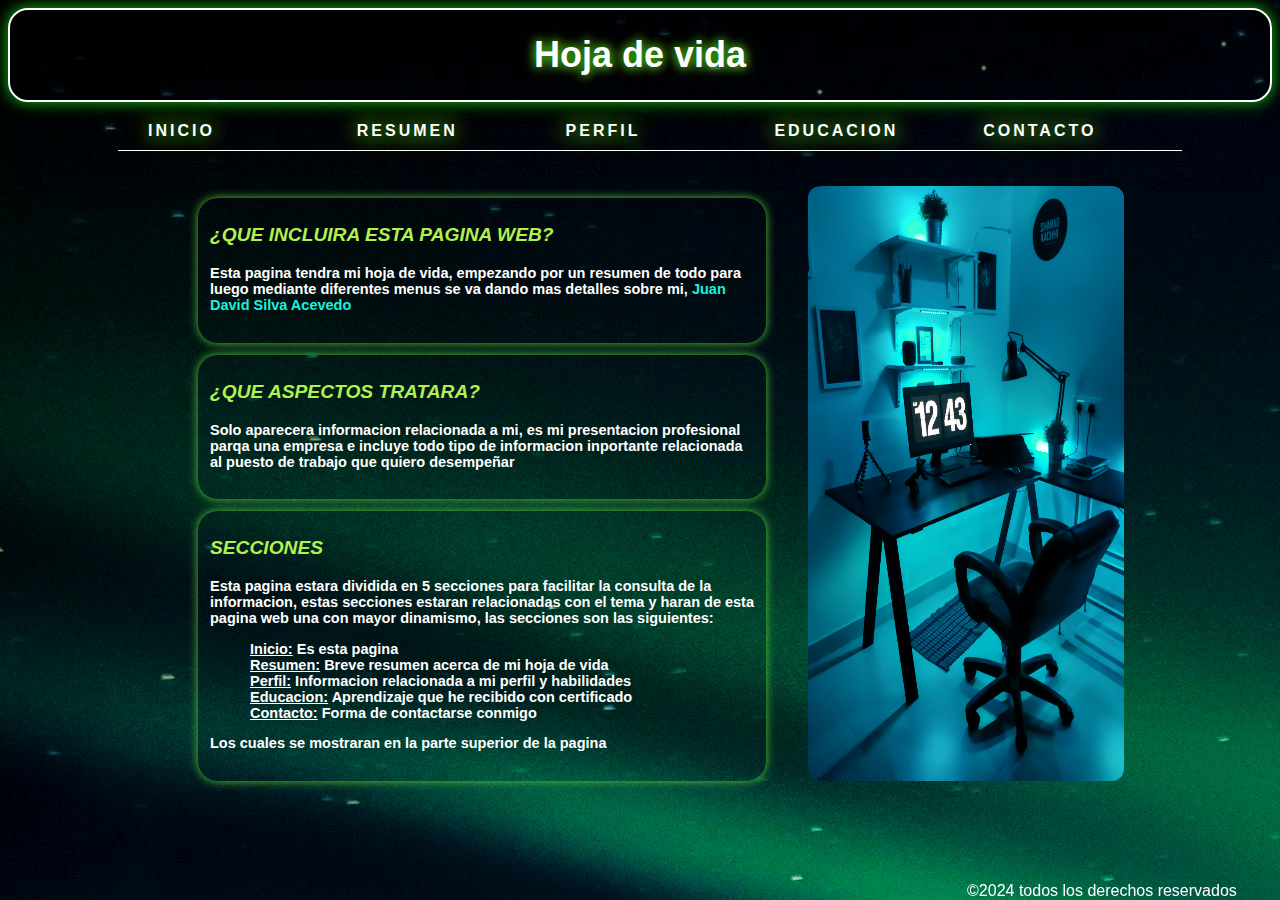
<file: index.html>
<!DOCTYPE html>
<html lang="en">
  <head>
    <meta charset="UTF-8" />
    <meta http-equiv="X-UA-Compatible" content="IE=edge" />
    <meta name="viewport" content="width=device-width, initial-scale=1.0" />
    <title>Inicio</title>
    <link rel="stylesheet" href="css/style.css">
  </head>
  <body>
    <header>
      <h1>Hoja de vida</h1>
    </header>
    <nav>
      <ul>
        <li><a href="index.html">INICIO</a></li>
        <li><a href="pag/Resumen.html">RESUMEN</a></li>
        <li><a href="pag/Perfil.html">PERFIL</a></li>
        <li><a href="pag/Educacion.html">EDUCACION</a></li>
        <li><a href="pag/Contacto.html">CONTACTO</a></li>
      </ul>
    </nav>
    <main>
      <section class="pag1">
        <article>
          <div class="pag2">
          <h2>¿QUE INCLUIRA ESTA PAGINA WEB?</h2>
          <h4>
            Esta pagina tendra mi hoja de vida, empezando por un resumen de todo
            para luego mediante diferentes menus se va dando mas detalles sobre
            mi, <span style="color: rgb(25, 241, 223); text-decoration: none;"> Juan David Silva Acevedo</span>
          </h4>
        </div>
      <div class="pag2" >
        <h2>¿QUE ASPECTOS TRATARA?</h2>
          <h4>
            Solo aparecera informacion relacionada a mi, es mi presentacion
            profesional parqa una empresa e incluye todo tipo de informacion
            inportante relacionada al puesto de trabajo que quiero desempeñar
          </h4>
        </div>
      <div class="pag2">
        <h2>SECCIONES</h2>
          <h4>
            Esta pagina estara dividida en 5 secciones para facilitar la consulta de la informacion, estas secciones estaran relacionadas con el tema y haran de esta pagina web una con mayor dinamismo, las secciones son las siguientes:
            <ul>
              <li><span>Inicio:</span> Es esta pagina</li>
              <li><span>Resumen:</span> Breve resumen acerca de mi hoja de vida</li>
              <li><span>Perfil:</span> Informacion relacionada a mi perfil y habilidades</li>
              <li><span>Educacion:</span> Aprendizaje que he recibido con certificado</li>
              <li><span>Contacto:</span> Forma de contactarse conmigo</li>
            </ul>
            Los cuales se mostraran en la parte superior de la pagina
          </h4>
        </div>
        </article>

        <aside>
          <img src="img/img1.jpg" alt="" width="200px" />
        </aside>
      </section>
    </main>
    <footer>&copy2024 todos los derechos reservados</footer>
  </body>
</html>
</file>
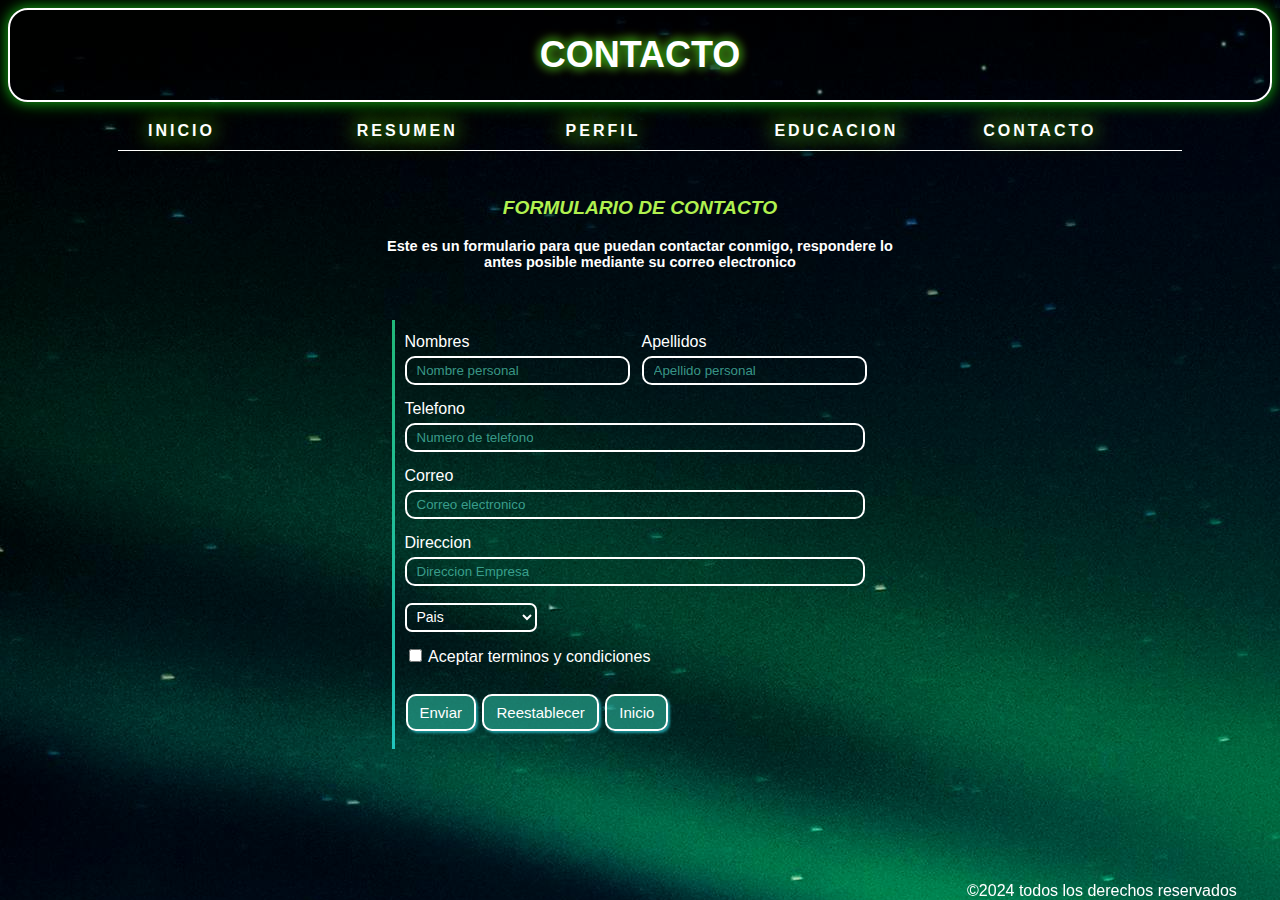
<file: pag/Contacto.html>
<!DOCTYPE html>
<html lang="en">
<head>
    <meta charset="UTF-8">
    <meta http-equiv="X-UA-Compatible" content="IE=edge">
    <meta name="viewport" content="width=device-width, initial-scale=1.0">
    <title>Contacto</title>
    <link rel="stylesheet" href="../css/style.css">
</head>
<body>
   <header>
    <h1>CONTACTO</h1>
   </header>
    <nav>
        <ul>
          <li><a href="..\index.html">INICIO</a></li>
          <li><a href="Resumen.html">RESUMEN</a></li>
          <li><a href="Perfil.html">PERFIL</a></li>
          <li><a href="Educacion.html">EDUCACION</a></li>
          <li><a href="Contacto.html">CONTACTO</a></li>
        </ul>
      </nav>
      <main class="main">
        <div class="formu">
          <h2>
            FORMULARIO DE CONTACTO
          </h2>
          <h4>Este es un formulario para que puedan contactar conmigo, respondere lo antes posible mediante su correo electronico</h4>
        </div>
        <form action="" name="formulario" method="get"class="form">
          
          <div class="form1 mid">
          
            <div class="organized1">
          <label for="nombre">Nombres</label>
          <input type="text" name="nombre" id="nombre" placeholder="Nombre personal" required>
        </div>

      <div class="organized1">
          <label for="apellido">Apellidos</label>
          <input type="text" name="apellido" id="apellido" placeholder="Apellido personal"required>
          </div>

        </div>

         <div class="form1 mid1">
        <div class="organized2">
          <label for="tel">Telefono</label>
          <input type="tel" name="tel" id="tel" placeholder="Numero de telefono"required>
        </div>

          <div class="organized2">
          <label for="email">Correo</label>
          <input type="email" name="email" id="email" placeholder="Correo electronico"required>
        </div>

          <div class="organized2">
          <label for="direccion">Direccion</label>
          <input type="text" name="direccion" id="direccion" placeholder="Direccion Empresa"required>
        </div>
      </div>
        
          <select name="opciones" id="option" class="opciones">
            <option value="0">Pais</option>
            <option value="1">Colombia</option>
            <option value="2">Estados unidos</option>
            <option value="3">Canada</option>
            <option value="4">Reino Unido</option>
          </select>
         
         <label for="check"><input type="checkbox" id="check" required> Aceptar terminos y condiciones</label>
        <div class="boton">
        <button type="submit">Enviar</button>
        <button type="reset">Reestablecer</button>
        <button onclick="inicio(); return false;" class="inicio">Inicio</button>
      </div>
        </form>
      </main>

      <script>
        function inicio(){
          window.location.href='..\\index.html';
        }
      </script>
      <footer>&copy2024 todos los derechos reservados</footer>
</body>
</html>
</file>
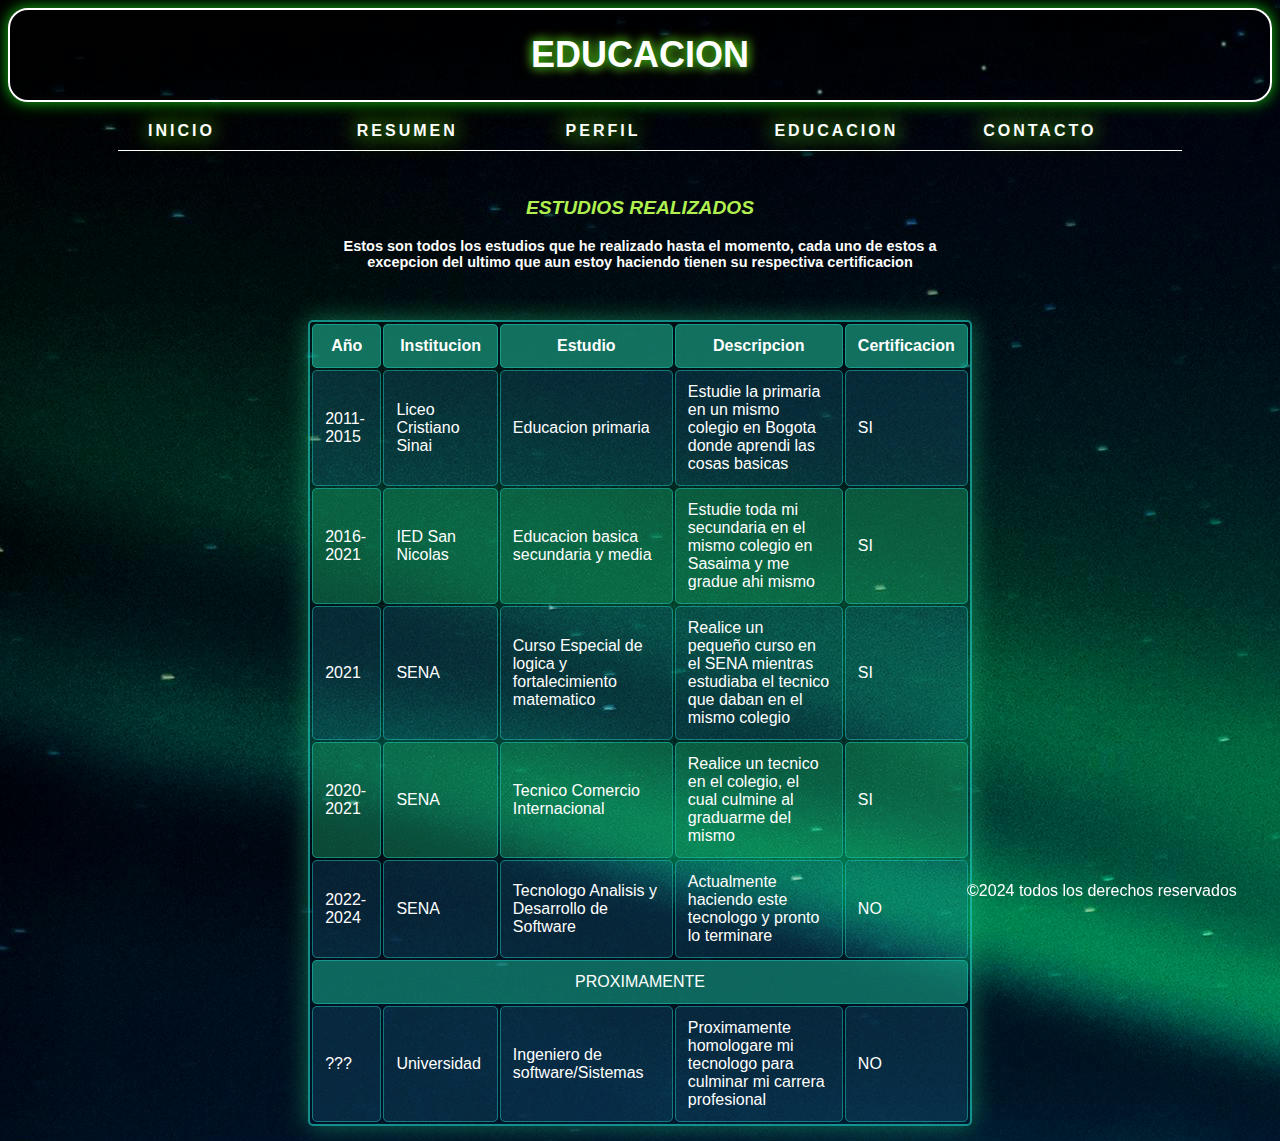
<file: pag/Educacion.html>
<!DOCTYPE html>
<html lang="en">
<head>
    <meta charset="UTF-8">
    <meta http-equiv="X-UA-Compatible" content="IE=edge">
    <meta name="viewport" content="width=device-width, initial-scale=1.0">
    <title>Educacion</title>
    <link rel="stylesheet" href="../css/style.css">
</head>
<body>
    <header>
        <h1>EDUCACION</h1>
    </header>
    <nav>
        <ul>
          <li><a href="..\index.html">INICIO</a></li>
          <li><a href="Resumen.html">RESUMEN</a></li>
          <li><a href="Perfil.html">PERFIL</a></li>
          <li><a href="Educacion.html">EDUCACION</a></li>
          <li><a href="Contacto.html">CONTACTO</a></li>
        </ul>
      </nav>
      <main class="main">
        <section class="descri">
          <h2>ESTUDIOS REALIZADOS</h2>
          <h4>Estos son todos los estudios que he realizado hasta el momento, cada uno de estos a excepcion del ultimo que aun estoy haciendo tienen su respectiva certificacion</h4>
        </section>
        <section>
          <table class="tabla">
            <thead class="encabezado">
              <tr>
                <th class="">Año</th>
                <th>Institucion</th>
                <th>Estudio</th>
                <th>Descripcion</th>
                <th>Certificacion</th>
              </tr>
            </thead>
            <tbody>
              <tr>
                <td>2011-2015</td>
                <td>Liceo Cristiano Sinai</td>
                <td>Educacion primaria</td>
                <td>Estudie la primaria en un mismo colegio en Bogota donde aprendi las cosas basicas</td>
                <td>SI</td>
              </tr>
              <tr>
                <td>2016-2021</td>
                <td>IED San Nicolas</td>
                <td>Educacion basica secundaria y media</td>
                <td>Estudie toda mi secundaria en el mismo colegio en Sasaima y me gradue ahi mismo</td>
                <td>SI</td>
              </tr>
              <tr>
                <td>2021</td>
                <td>SENA</td>
                <td>Curso Especial de logica y fortalecimiento matematico</td>
                <td>Realice un pequeño curso en el SENA mientras estudiaba el tecnico que daban en el mismo colegio</td>
                <td>SI</td>
              </tr>
              <tr>
                <td>2020-2021</td>
                <td>SENA</td>
                <td>Tecnico Comercio Internacional</td>
                <td>Realice un tecnico en el colegio, el cual culmine al graduarme del mismo</td>
                <td>SI</td>
              </tr>
              <tr>
                <td>2022-2024</td>
                <td>SENA</td>
                <td>Tecnologo Analisis y Desarrollo de Software</td>
                <td>Actualmente haciendo este tecnologo y pronto lo terminare</td>
                <td>NO</td>
              </tr>
              <tr>
                <td colspan="5" class="prox">PROXIMAMENTE</td>
              </tr>
              <tr>
                <td>???</td>
                <td>Universidad</td>
                <td>Ingeniero de software/Sistemas</td>
                <td>Proximamente homologare mi tecnologo para culminar mi carrera profesional</td>
                <td>NO</td>
              </tr>
            </tbody>
          </table>
        </section>
    </main>
    <footer>&copy2024 todos los derechos reservados</footer>
</body>
</html>
</file>
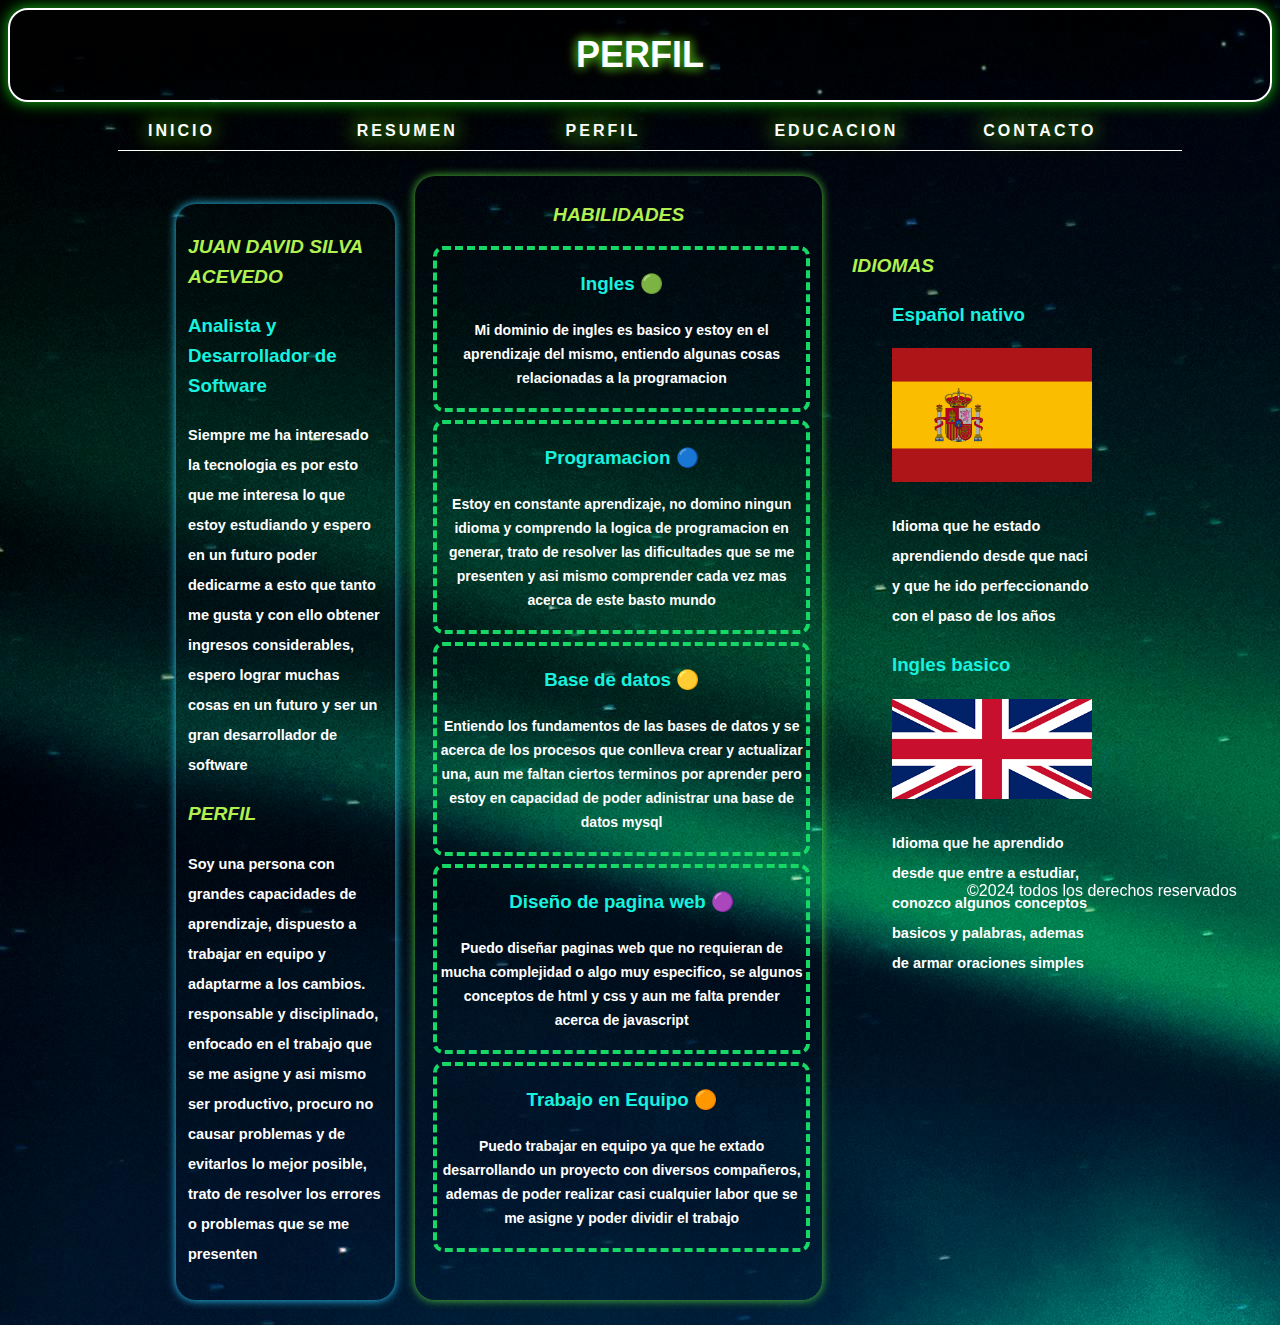
<file: pag/Perfil.html>
<!DOCTYPE html>
<html lang="en">
<head>
    <meta charset="UTF-8">
    <meta http-equiv="X-UA-Compatible" content="IE=edge">
    <meta name="viewport" content="width=device-width, initial-scale=1.0">
    <title>Perfil</title>
    <link rel="stylesheet" href="../css/style.css">
</head>
<body>
    <header>
        <h1>PERFIL</h1>
    </header>

    <nav>
        <ul>
          <li><a href="..\index.html">INICIO</a></li>
          <li><a href="Resumen.html">RESUMEN</a></li>
          <li><a href="Perfil.html">PERFIL</a></li>
          <li><a href="Educacion.html">EDUCACION</a></li>
          <li><a href="Contacto.html">CONTACTO</a></li>
        </ul>
      </nav>

    <main class="main">
         <section class="miperfil">
         <div class="yo">
          <div>
            <h2>JUAN DAVID SILVA ACEVEDO</h2>
            <h3>Analista y Desarrollador de Software</h3>
            <h4>Siempre me ha interesado la tecnologia es por esto que me interesa lo que estoy estudiando y espero en un futuro poder dedicarme a esto que tanto me gusta y con ello obtener ingresos considerables, espero lograr muchas cosas en un futuro y ser un gran desarrollador de software</h4>
          </div>

          <article>
            <h2>PERFIL</h2>
            <h4>
              Soy una persona con grandes capacidades de aprendizaje, dispuesto
              a trabajar en equipo y adaptarme a los cambios. responsable y
              disciplinado, enfocado en el trabajo que se me asigne y asi mismo ser productivo, procuro no causar problemas y de evitarlos lo mejor posible, trato de resolver los errores o problemas que se me presenten
            </h4>
          </article>
        </div>

          <article class="pag21" >
            <h2>HABILIDADES</h2>
            <ul>
              <li class="skill"> 
                <h3>Ingles 🟢</h3>
                <h4>Mi dominio de ingles es basico y estoy en el aprendizaje del mismo, entiendo algunas cosas relacionadas a la programacion</h4>
            </li>

              <li class="skill">
                <h3>Programacion 🔵</h3>
                <h4>Estoy en constante aprendizaje, no domino ningun idioma y comprendo la logica de programacion en generar, trato de resolver las dificultades que se me presenten y asi mismo comprender cada vez mas acerca de este basto mundo</h4>
            </li>

              <li class="skill">
                <h3>Base de datos 🟡</h3>
                <h4>Entiendo los fundamentos de las bases de datos y se acerca de los procesos que conlleva crear y actualizar una, aun me faltan ciertos terminos por aprender pero estoy en capacidad de poder adinistrar una base de datos mysql</h4>
            </li>

              <li class="skill">
                <h3>Diseño de pagina web 🟣</h3>
                <h4>Puedo diseñar paginas web que no requieran de mucha complejidad o algo muy especifico, se algunos conceptos de html y css y aun me falta prender acerca de javascript</h4>
              </li>

              <li class="skill">
                <h3>Trabajo en Equipo 🟠</h3>
                <h4>Puedo trabajar en equipo ya que he extado desarrollando un proyecto con diversos compañeros, ademas de poder realizar casi cualquier labor que se me asigne y poder dividir el trabajo</h4>
            </li>

            </ul>
          </article>

          <article class="idioma">
            <h2>IDIOMAS</h2>
            <ul>
              <li><h3>Español nativo</h3>  <img src="..\img\img2.png" alt="" width="200px">
              <h4>Idioma que he estado aprendiendo desde que naci y que he ido perfeccionando con el paso de los años</h4></li>
              <li><h3>Ingles basico</h3><img src="..\img\img3.png" alt="" width="200px">
              <h4>Idioma que he aprendido desde que entre a estudiar, conozco algunos conceptos basicos y palabras, ademas de armar oraciones simples</h4></li>
            </ul>
          </article>
        </section>
    </main>
    <footer>&copy2024 todos los derechos reservados</footer>
</body>
</html>
</file>
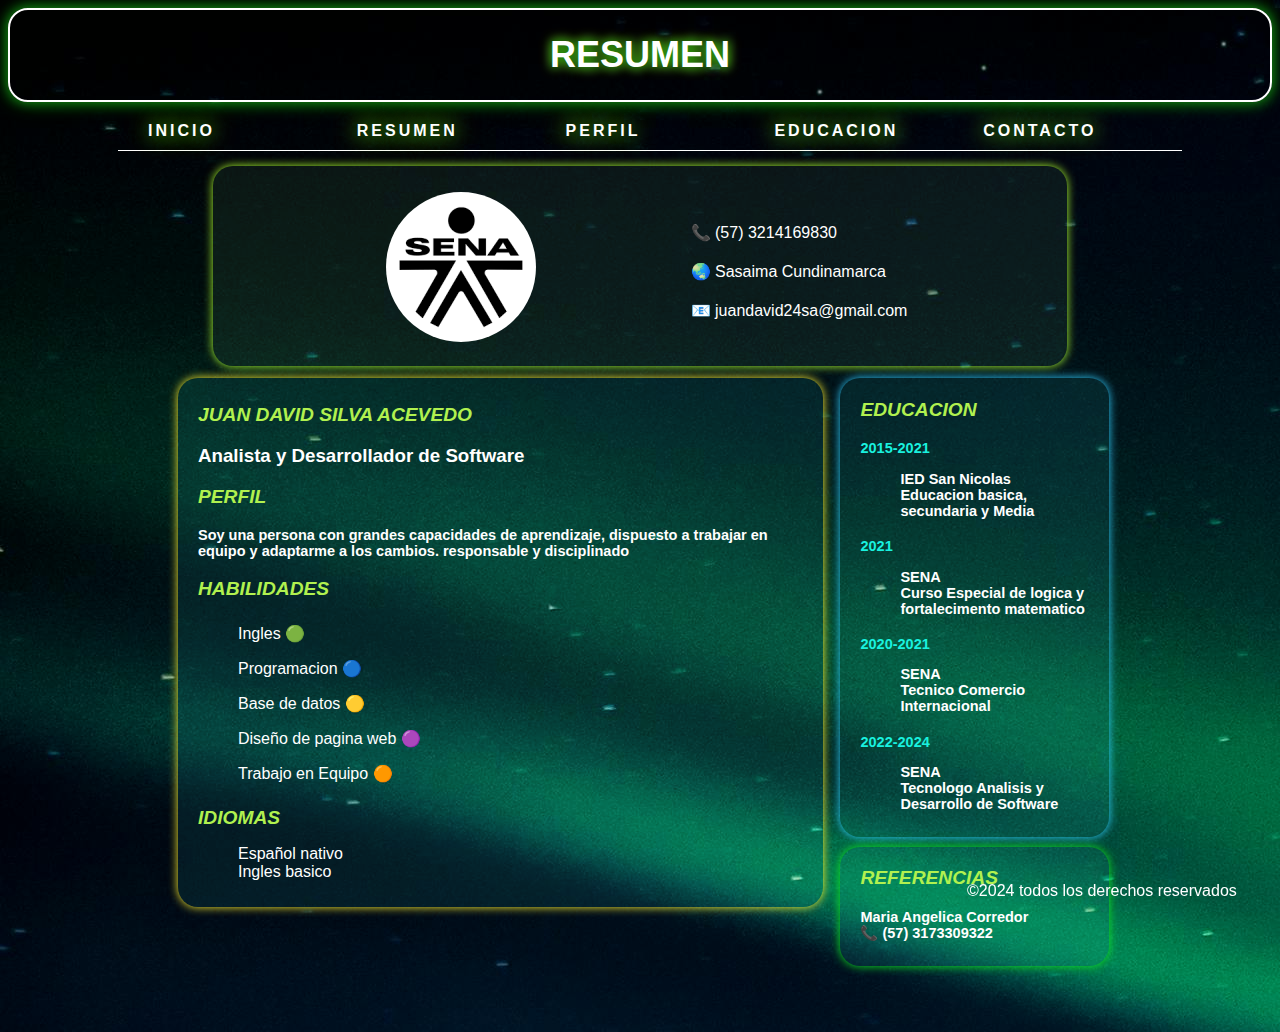
<file: pag/Resumen.html>
<!DOCTYPE html>
<html lang="en">
  <head>
    <meta charset="UTF-8" />
    <meta http-equiv="X-UA-Compatible" content="IE=edge" />
    <meta name="viewport" content="width=device-width, initial-scale=1.0" />
    <title>Resumen</title>
    <link rel="stylesheet" href="../css/style.css">
  </head>
  <body>
    <header>
      <h1>RESUMEN</h1>
    </header>
    <nav>
      <ul>
        <li><a href="..\index.html">INICIO</a></li>
        <li><a href="Resumen.html">RESUMEN</a></li>
        <li><a href="Perfil.html">PERFIL</a></li>
        <li><a href="Educacion.html">EDUCACION</a></li>
        <li><a href="Contacto.html">CONTACTO</a></li>
      </ul>
    </nav>

    <main class="main">
      <div class="info">
        <div class="info1">
          <img src="..\img\img.png" alt="" />
        </div>
        <div class="info2">
          <ul>
            <li>📞 (57) 3214169830</li>
            <li>🌏 Sasaima Cundinamarca</li>
            <li>📧 juandavid24sa@gmail.com</li>
          </ul>
        </div>
      </div>

      <div class="perfil">
        
        <section class="perfil1">
          <div>
            <h2>JUAN DAVID SILVA ACEVEDO</h2>
            <h3>Analista y Desarrollador de Software</h3>
          </div>

          <article>
            <h2>PERFIL</h2>
            <h4>
              Soy una persona con grandes capacidades de aprendizaje, dispuesto
              a trabajar en equipo y adaptarme a los cambios. responsable y
              disciplinado
            </h4>
          </article>

          <article class="habilidad">
            <h2>HABILIDADES</h2>
            <ul>
              <li>Ingles 🟢</li>
              <li>Programacion 🔵</li>
              <li>Base de datos 🟡</li>
              <li>Diseño de pagina web 🟣</li>
              <li>Trabajo en Equipo 🟠</li>
            </ul>
          </article>

          <article>
            <h2>IDIOMAS</h2>
            <ul>
              <li>Español nativo</li>
              <li>Ingles basico</li>
            </ul>
          </article>
        </section>

        <section>
        <div class="educacion">
          <div><h2>EDUCACION</h2></div>

          <article>
            <h4>
               <span class="año">2015-2021</span>
              <ul>
                <li>IED San Nicolas</li>
                <li>Educacion basica, secundaria y Media</li>
              </ul>
            </h4>

            <h4>
              <span class="año">2021</span>
              <ul>
                <li>SENA</li>
                <li>Curso Especial de logica y fortalecimento matematico</li>
              </ul>
            </h4>

            <h4>
              <span class="año">2020-2021</span>
              <ul>
                <li>SENA</li>
                <li>Tecnico Comercio Internacional</li>
              </ul>
            </h4>

            <h4>
              <span class="año">2022-2024</span>
              <ul>
                <li>SENA</li>
                <li>Tecnologo Analisis y Desarrollo de Software</li>
              </ul>
            </h4>
          </article>
        </div>

          <article class="ref">
            <h2>REFERENCIAS</h2>
            <h4>
              Maria Angelica Corredor <br />
              📞 (57) 3173309322
            </h4>
          </article>
        </section>
      </div>
    </main>
    <footer>&copy2024 todos los derechos reservados</footer>
  </body>
</html>
</file>
<file: css/style.css>
*{
    color: white;
    font-family: 'Lucida Sans', 'Lucida Sans Regular', 'Lucida Grande', 'Lucida Sans Unicode', Geneva, Verdana, sans-serif;
    text-decoration: none;
}

body{
    background-image: url(../img/fondo.jpg);
    color: white;
}

h4{
    font-size: 14.5px;
}

/* Header General */
header{
    font-size: large;
    border: 2px solid white;
    box-shadow: 0 0 12px rgb(24, 129, 24, 0.9), 0 0 18px green;
    border-radius: 20px;
    text-align: center;
    text-shadow: 0 0 10px green, 0 0 12px greenyellow;
    animation: titleneon 2s infinite;
}

/* Nav General */
nav{
    margin: 10px;
    width: 100%;
    
}

ul{
    list-style: none;
}
nav ul{
    display: flex;
    padding: 5px 10px;
    margin: 0 100px;
    align-items: center;
    border-bottom: 1px white solid;

}

nav li{
    flex: 1 1 ;
    margin: 5px 10px;
    padding: 0 10px;
    list-style: none;
    font-size: medium;
    font-weight: 800;
    letter-spacing: 3px;
    text-shadow: 0 0 17px green, 0 0 23px greenyellow;
}

nav li:hover{
    animation: select 1s infinite;

}

.pag1{
    display: flex;
    width: 75%;
    margin: 15px auto;
}
.pag1 article {
    flex: 2; 
    padding: 20px;
  }
  
 .pag1  aside {
    flex: 1; 
    padding: 10px;
    position: relative; 
  }
  
 .pag1 img {
    margin-top: 10px;
    width: 100%; 
    height:92%; 
    position: absolute; 
    border-radius: 12px;
    
  }

  .pag2{
    box-shadow: 0 0 10px rgb(80, 202, 56);
    border-radius: 20px;
    padding: 10px 12px;
    margin: 12px;
    animation: neongreen 1.85s infinite;
    
  }


h2{
    font-size: larger;
    font-style: oblique;
    color: rgb(177, 241, 79);
}

span{
    text-decoration: underline;
}

footer {
    position: fixed;
    bottom: 0;
    width: 96%;
    text-align: end;
    
  }

/* Resumen */
.main{
    width: 75%;
    margin: 15px auto;
    
}

.info{
    display: flex;
    margin: 0 auto;
    width: 90%;
    border-radius: 20px;
    background-color: rgba(107, 189, 128, 0.1) ;
    padding-top: 10px;
    box-shadow: 0 0 10px greenyellow;
    animation: neongreen 1.85s infinite;

}

.info1, .info1 img{
    flex: 1 1 auto;
    border-radius: 120px;
    margin: 8px 0 10px 15%;
    width: 150px;
}

.info2 {
    flex: 1 1 auto;
    align-self: center;
    list-style: none;
}

.info2 li{
    padding: 10px ;
}

.perfil {
    display: flex;
}

.perfil1{
    border-radius: 20px;
    padding:10px 20px;   
    margin: 12px 12px 110px;
    background-color: rgb(40, 206, 206,0.1);
    box-shadow: 0 0 10px rgb(255, 241, 47);
    animation: neonyellow 1.85s infinite ;
    
}

.habilidad li{
    padding: 8px 0;
}

.educacion {
    border-radius: 20px;
    padding: 5px 20px;   
    margin: 12px 5px 10px;
    background-color: rgb(40, 206, 206,0.1);
    box-shadow: 0 0 10px rgb(47, 206, 255);
   animation:  neonblue 1.85s infinite;
}

.ref{
   margin-top: 7px;
    border-radius: 20px;
    padding: 5px 20px;   
    margin: 0 5px 10px;
    background-color: rgb(40, 206, 206,0.1);
    box-shadow: 0 0 10px rgb(14, 230, 32);
    animation: neongreen 1.85s infinite;
    
}

.año {
    color:rgb(25, 241, 223);
    text-decoration: none;
}

/* Perfil */
.miperfil{
    display: flex;
    line-height: 30px;
}
.miperfil h3{
    color: rgb(25, 241, 223);
}
.yo{
    flex: 1 1;
    border-radius: 20px;
    padding: 12px;
    margin: 4% 10px 10px 10px;
    box-shadow: 0 0 10px rgb(47, 206, 255);
    animation: neonblue 1.85s infinite;
    height: min-content;
}
.yo h4{
    font-size: 14.5px;
}
.pag21{
    flex: 2 1;
    box-shadow: 0 0 10px rgb(80, 202, 56);
    border-radius: 20px;
    padding: 8px;
    margin: 10px;
    animation: neongreen 1.85s infinite;
    text-align: center;
}
.idioma{
    flex: 1 1;
    border-radius: 20px;
    padding: 12px 12px 12px 10px;
    margin: 6% 10px 10px 10px;
    animation: neonyellow 1.85s infinite;
    height: min-content;
}
.idioma h4{
    font-size: 14.5px;
}


.skill{
    margin: 8px 4px 0 -30px;
    border-radius: 10px;
    border:4px dashed rgb(23, 216, 103);
    padding: 0 3.3px;
    }

.skill h4{
    font-size: 14px;
    line-height: 24px;
}

/* Educacion */

.descri{
    text-align: center;
    animation: neongreen 1.85s infinite;
    border-radius: 20px;
    padding: 10px;
    margin: 20px auto;
    width: 68%;

}

.tabla{
    border: 2.5px solid rgba(29, 199, 190, 0.685);
    box-shadow:0 0 25px rgba(24, 173, 111, 0.575);
    border-radius: 5px;
    width: 70%;
    margin: 10px auto
}

.tabla thead{
    background: rgba(24, 173, 111, 0.575);
    font-size: medium;
}

.tabla tr:nth-child(even){
    background: rgb(24, 173, 111, 0.4)
}

.tabla tr:nth-child(odd){
    background: rgba(35, 138, 185, 0.2);
}

.tabla th{
    padding: 12px;
    border-radius: 5px;
    border: 1px solid rgba(29, 199, 190, 0.5)
}

.tabla td{
    padding: 12px;
    border-radius: 5px;
    border: 1px solid rgba(29, 199, 190, 0.5)
}

.prox{
    text-align: center;
    background:rgba(24, 168, 173, 0.288) ;
}

/* Contacto */

.formu{
    width: 55%;
    margin: 20px auto;
    text-align: center;
    animation: neongreen 1.85s infinite;
    border-radius: 20px;
    padding: 10px;
    
}
.form{
    display: flex;
    flex-direction: column;
    width: 50%;
    border-width:0 0 0 3.5px;
    border-style:solid;
    border-image: linear-gradient(to bottom,  rgb(33, 184, 121), rgb(34, 197, 189)) 1;
    padding: 8px 10px;
    margin: 10px auto;
    
}

.mid{
    display: flex;
}

.organized1{
    flex: 1;
    margin: 5px 0;
    
}

.mid1{
    display: flex;
    flex-wrap: wrap;
}

.organized2{
    flex:1 1 100%;
    margin: 5px 0;
    
}

.mid input{
    padding: 5px 12px 5px 10px;
    margin: 5px 0;
    border-radius: 10px;
    background: transparent;
    border: 2px solid;
    color: white;
    width: 84%;
    text-align: left;
    animation: neonblue 2s infinite;
    
    
}

.form1 input::placeholder{
    color:rgba(78, 197, 177, 0.747);
}

.form1 input:focus::placeholder {
    color: transparent;
  }

.form1 input:hover, .form input:focus{
    animation: neongreen 2s infinite alternate;
}

.mid1 input{
    padding: 5px 10px 5px 10px;
    margin: 5px 0;
    border-radius: 10px;
    background: transparent;
    border: 2px solid;
    color: white;
    width: 92%;
    text-align: left;
    animation: neonblue 2s infinite;
}


.opciones{
    background-color: transparent;
    border: 2px solid;
    border-radius: 7px;
    width: max-content;
    font-size: 14px;
    cursor: pointer;
    padding: 3.6px 6px;
    margin: 7px 0 14px;
    animation: neonyellow 2s infinite;
}



option{
    appearance: none;
    background: rgba(6, 70, 66, 0.897);

}


option:hover{
    background: green;
}

button{
    margin: 28px 1px 10px 1px;
    background: rgba(35, 153, 133, 0.747);
    width: auto;
    padding: 8px 12px;
    border-radius: 10px;
    cursor: pointer;
    border: 2px solid;
    font-size: 15px;
    box-shadow: 2px 2px 2.5px rgba(39, 187, 197, 0.747);
}

button:hover{
    animation:neonblue 2s infinite;
}


@keyframes neonyellow{
    0%{
        box-shadow: 0 0 10px rgb(255, 241, 47),  0 0 12px rgb(255, 241, 47)
    }
    25%{ 
        box-shadow: 0 0 5px rgb(255, 241, 47),0 0 7px rgb(255, 241, 47);
    }

    50%{
        box-shadow: 0 0 10px rgb(255, 241, 47),  0 0 12px rgb(255, 241, 47)
    }

    75%{
        box-shadow: 0 0 5px rgb(255, 241, 47), 0 0 7px rgb(255, 241, 47)
    }

    100%{
        box-shadow: 0 0 10px rgb(255, 241, 47),  0 0 12px rgb(255, 241, 47)
    }
}

@keyframes neongreen{
    
    0%{
        box-shadow: 0 0 10px rgb(80, 202, 56), 0 0 12px rgb(80, 202, 56)
    }
    25%{ 
        box-shadow: 0 0 5px rgb(80, 202, 56), 0 0 7px rgb(80, 202, 56)
    }

    50%{
        box-shadow: 0 0 10px rgb(80, 202, 56),0 0 12px rgb(80, 202, 56)
    }

    75%{
        box-shadow: 0 0 5px rgb(80, 202, 56), 0 0 7px rgb(80, 202, 56)
    }

    100%{
        box-shadow: 0 0 10px rgb(80, 202, 56), 0 0 12px rgb(80, 202, 56)
    }
}

@keyframes neonblue{
   
    0%{box-shadow: 0 0 10px rgb(47, 206, 255),0 0 12px rgb(47, 206, 255);}
    
    25%{box-shadow: 0 0 5px rgb(47, 206, 255),0 0 7px rgb(47, 206, 255)}
   
    50%{box-shadow:0 0 10px rgb(47, 206, 255),0 0 12px rgb(47, 206, 255)}
    
    75%{box-shadow: 0 0 5px rgb(47, 206, 255),0 0 7px rgb(47, 206, 255)}
    
    100%{box-shadow: 0 0 10px rgb(47, 206, 255),0 0 12px rgb(47, 206, 255)}
}

@keyframes titleneon{
    0%{
        text-shadow: 0 0 14px green, 0 0 16px greenyellow,
    }
    25%{
        text-shadow: 0 0 5px green, 0 0 8px greenyellow
    }
    50%{
        text-shadow: 0 0 14px green, 0 0 16px greenyellow
    }
    75%{
        text-shadow: 0 0 5px green, 0 0 8px greenyellow
    }   
    100%{
        text-shadow: 0 0 14px green, 0 0 16px greenyellow
    }
}

@keyframes select{
    0%{
        font-size: medium;
    }
    50%{
        font-size: 15px
    }

    100% {
        font-size: medium;
    }
}
</file>
